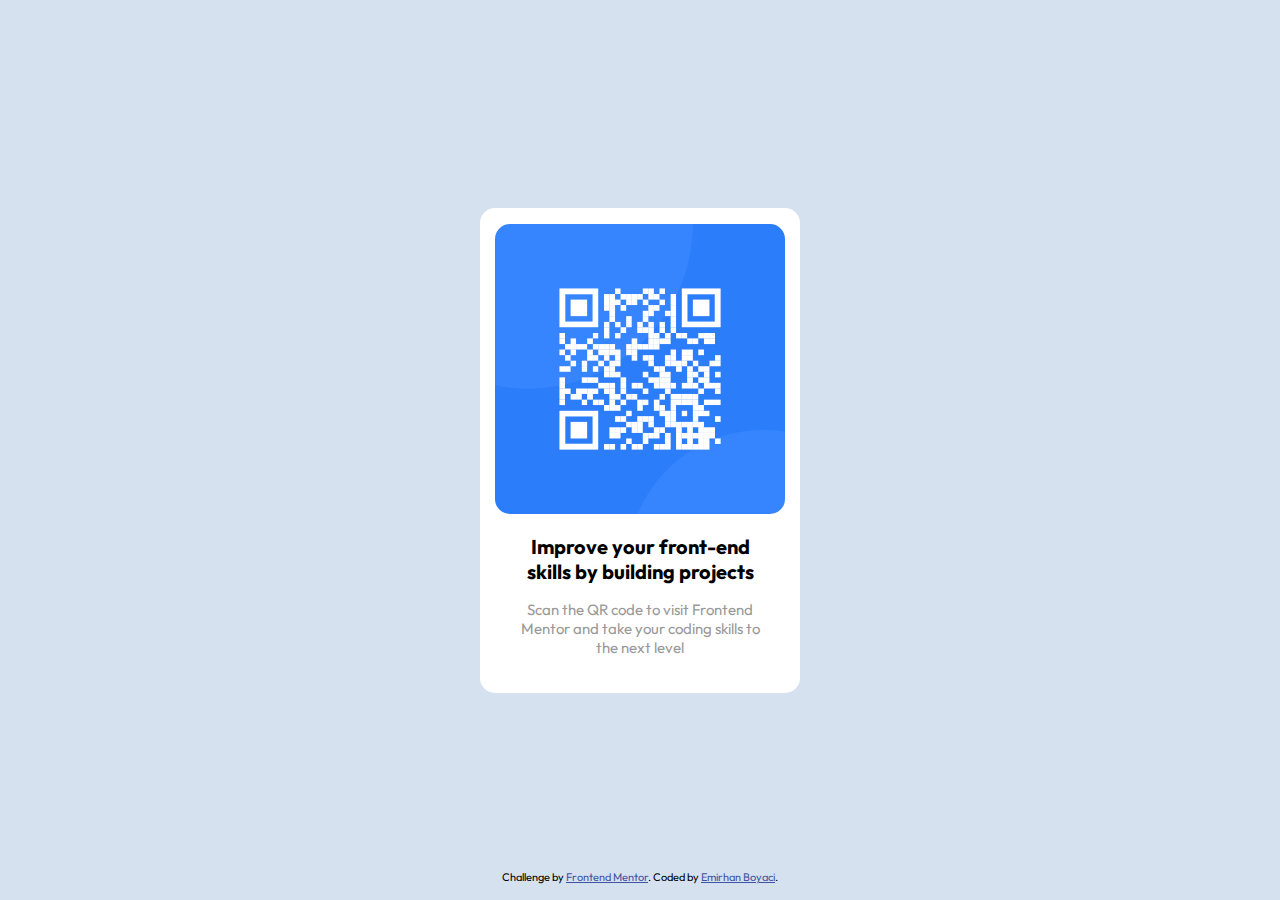
<file: index.html>
<!DOCTYPE html>
<html lang="en">
<head>
  <meta charset="UTF-8">
  <meta name="viewport" content="width=device-width, initial-scale=1.0"> <!-- displays site properly based on user's device -->

  <link rel="icon" type="image/png" sizes="32x32" href="./images/favicon-32x32.png">
  <link href="https://fonts.googleapis.com/css2?family=Outfit:wght@400;700&display=swap" rel="stylesheet">
  <link rel="stylesheet" href="style.css">
  
  <title>Frontend Mentor | QR code component</title>
</head>
<body>

  <main>
    <article class="container">
      <div class="qr-code">
        <img src="./images/image-qr-code.png" alt="QR Code">
      </div>
      <div class="qr-code-text">
        <h1>Improve your front-end skills by building projects</h1>
        <p>Scan the QR code to visit Frontend Mentor and take your coding skills to the next level</p>
      </div>
    </article>
  </main>

  

  

<footer class="attribution">
  Challenge by <a href="https://www.frontendmentor.io?ref=challenge" target="_blank">Frontend Mentor</a>. 
  Coded by <a href="https://github.com/rangaistus/frontendmentor-qr-code-component" target="_blank">Emirhan Boyaci</a>.
</footer>

</body>
</html>
</file>
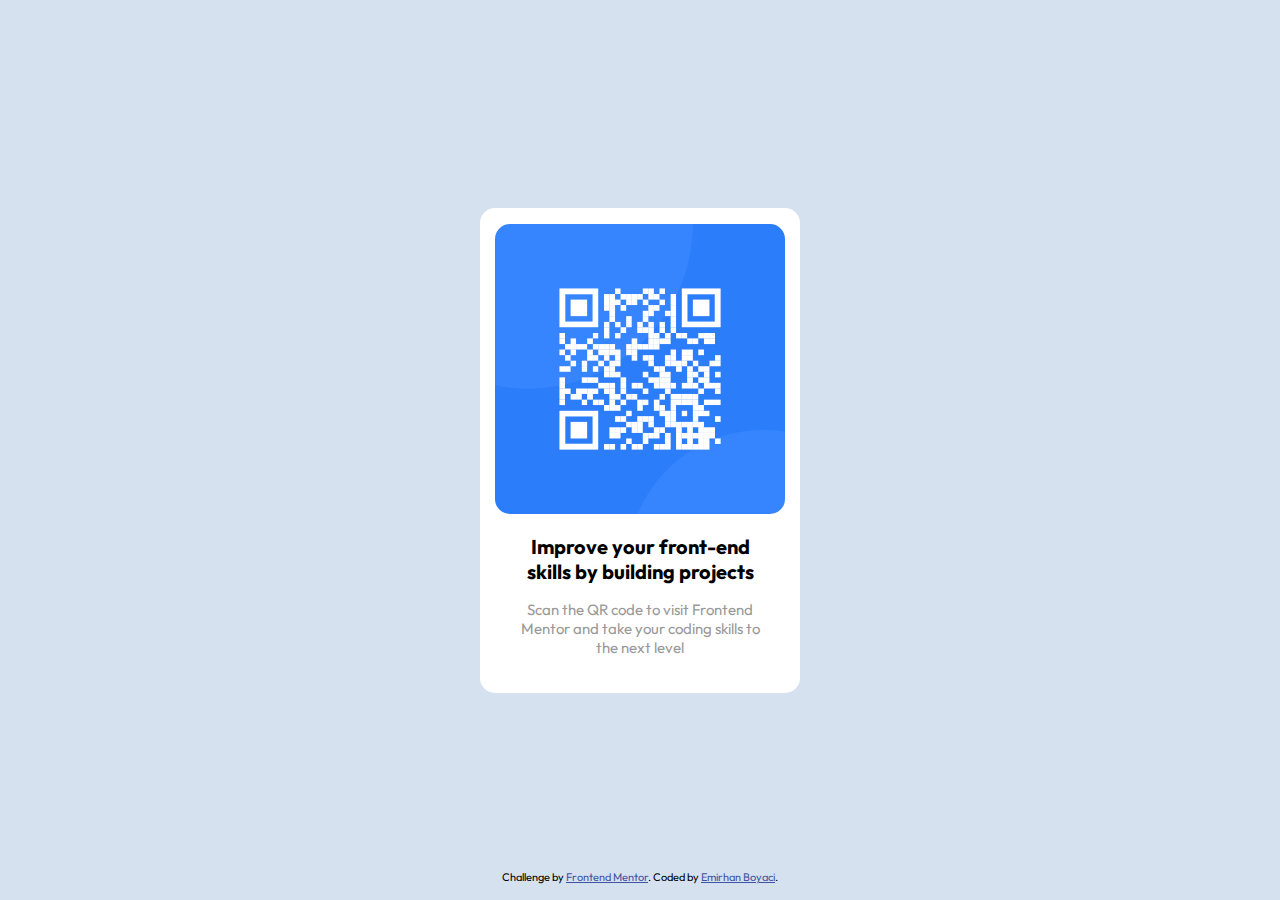
<file: qr-code-component-main/index.html>
<!DOCTYPE html>
<html lang="en">
<head>
  <meta charset="UTF-8">
  <meta name="viewport" content="width=device-width, initial-scale=1.0"> <!-- displays site properly based on user's device -->

  <link rel="icon" type="image/png" sizes="32x32" href="./images/favicon-32x32.png">
  <link href="https://fonts.googleapis.com/css2?family=Outfit:wght@400;700&display=swap" rel="stylesheet">
  <link rel="stylesheet" href="style.css">
  
  <title>Frontend Mentor | QR code component</title>
</head>
<body>

  <article class="container">
    <section class="qr-code">
      <img src="./images/image-qr-code.png" alt="QR Code">
    </section>
    <section class="qr-code-text">
      <h1>Improve your front-end skills by building projects</h1>
      <p>Scan the QR code to visit Frontend Mentor and take your coding skills to the next level</p>
    </section>
  </article>
  

  

<footer class="attribution">
  Challenge by <a href="https://www.frontendmentor.io?ref=challenge" target="_blank">Frontend Mentor</a>. 
  Coded by <a href="https://github.com/rangaistus/frontendmentor-qr-code-component" target="_blank">Emirhan Boyaci</a>.
</footer>

</body>
</html>
</file>
<file: style.css>
:root {
    --font-primary: 'Outfit', sans-serif;
    --background-color-main: rgb(213,225,239);
  }

  * {
    margin: 0;
    padding: 0;
    box-sizing: border-box;
  }


  .attribution { font-size: 11px; text-align: center; }
  .attribution a { color: hsl(228, 45%, 44%); }
  body {
    background-color: var(--background-color-main);
    font-family: var(--font-primary);
    min-height: 100vh;
    display: flex;
    justify-content: center;
    align-items: center;
  }

  @media screen and (min-width: 375px) {
    .container {
      display: flex;
      flex-direction: column;
      align-items: center;
      background-color: #fff;
      border-radius: 15px;
      max-width: 320px;
    }

    .qr-code {
      margin-top: 1rem;

    }

    .qr-code > img {
      max-width: 290px;
      max-height: 290px;
      border-radius: 15px;
    }

    .qr-code-text {
      text-align: center;
      margin: 0 1rem;        
    }  

    .qr-code-text > h1 {
      font-size: 20px;
      color: #000;
      margin: 1rem;
    }

    .qr-code-text > p {
      font-size: 15px;
      color: #999;
      margin: 1rem;
      padding-bottom: 20px;
    }

    /* clear fix */
    .container::after, .qr-code::after, .qr-code-text::after {
      content: "";
      clear: both;
      display: table;
    }
    /* end clear fix */
  }

  @media screen and (max-width: 375px) {
    .container {
      display: flex;
      flex-direction: column;
      align-items: center;
      background-color: #fff;
      border-radius: 15px;
      max-width: 320px;
      flex-wrap: wrap;
    }

    .qr-code {
      margin-top: 1rem;
      max-width: min-content;
      max-height: min-content;
    }

    .qr-code > img {
      max-width: 290px;
      max-height: 290px;
      border-radius: 15px;
    }

    .qr-code-text {
      text-align: center;
      margin: 0 1rem;        
    }  

    .qr-code-text > h1 {
      font-size: 20px;
      color: #000;
      margin: 1rem;
    }

    .qr-code-text > p {
      font-size: 15px;
      color: #999;
      margin: 1rem;
      padding-bottom: 20px;
    }

    /* clear fix */
    .container::after, .qr-code::after, .qr-code-text::after {
      content: "";
      clear: both;
      display: table;
    }
    /* end clear fix */
  }
  
  footer {
    position: absolute;
    bottom: 0;
    width: 100%;
    text-align: center;
    padding: 1rem;
  }
</file>
<file: qr-code-component-main/style.css>
:root {
    --font-primary: 'Outfit', sans-serif;
    --background-color-main: rgb(213,225,239);
  }

  * {
    margin: 0;
    padding: 0;
    box-sizing: border-box;
  }


  .attribution { font-size: 11px; text-align: center; }
  .attribution a { color: hsl(228, 45%, 44%); }
  body {
    background-color: var(--background-color-main);
    font-family: var(--font-primary);
    height: 100vh;
    display: flex;
    justify-content: center;
    align-items: center;
  }

  @media screen and (min-width: 375px) {
    .container {
      display: flex;
      flex-direction: column;
      align-items: center;
      background-color: #fff;
      border-radius: 15px;
      max-width: 320px;
    }

    .qr-code {
      margin-top: 1rem;

    }

    .qr-code > img {
      max-width: 290px;
      max-height: 290px;
      border-radius: 15px;
    }

    .qr-code-text {
      text-align: center;
      margin: 0 1rem;        
    }  

    .qr-code-text > h1 {
      font-size: 20px;
      color: #000;
      margin: 1rem;
    }

    .qr-code-text > p {
      font-size: 15px;
      color: #999;
      margin: 1rem;
      padding-bottom: 20px;
    }

    /* clear fix */
    .container::after, .qr-code::after, .qr-code-text::after {
      content: "";
      clear: both;
      display: table;
    }
    /* end clear fix */
  }

  @media screen and (max-width: 375px) {
    .container {
      display: flex;
      flex-direction: column;
      align-items: center;
      background-color: #fff;
      border-radius: 15px;
      max-width: 320px;
      flex-wrap: wrap;
    }

    .qr-code {
      margin-top: 1rem;
      max-width: min-content;
      max-height: min-content;
    }

    .qr-code > img {
      max-width: 290px;
      max-height: 290px;
      border-radius: 15px;
    }

    .qr-code-text {
      text-align: center;
      margin: 0 1rem;        
    }  

    .qr-code-text > h1 {
      font-size: 20px;
      color: #000;
      margin: 1rem;
    }

    .qr-code-text > p {
      font-size: 15px;
      color: #999;
      margin: 1rem;
      padding-bottom: 20px;
    }

    /* clear fix */
    .container::after, .qr-code::after, .qr-code-text::after {
      content: "";
      clear: both;
      display: table;
    }
    /* end clear fix */
  }
  
  footer {
    position: absolute;
    bottom: 0;
    width: 100%;
    text-align: center;
    padding: 1rem;
  }
</file>
